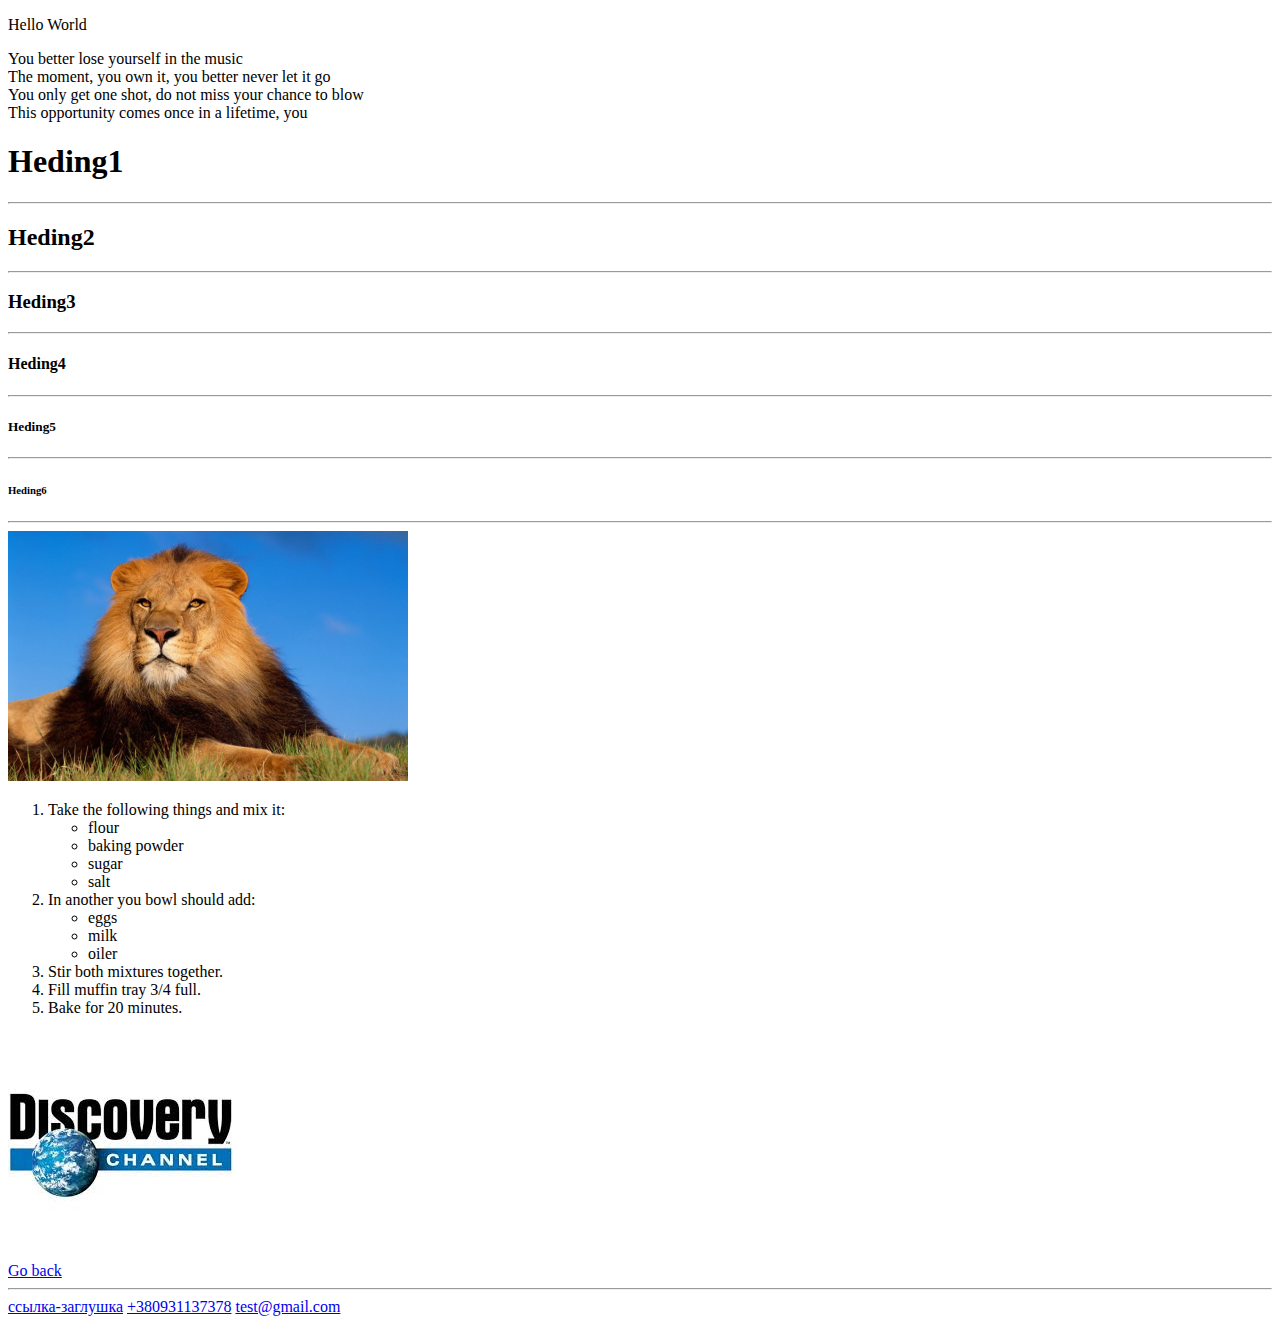
<file: LESSONS/Lesson 1-2/index.html>
<!DOCTYPE html>
<html lang="en">
<head>
    <meta charset="UTF-8">
    <meta name="viewport" content="width=device-width, initial-scale=1.0">
    <meta http-equiv="X-UA-Compatible" content="ie=edge">
    <title>My first html document</title>
</head>
<body>
        <p>Hello World</p>

        <p>
            
         You better lose yourself in the music <br>
         The moment, you own it, you better never let it go <br>
         You only get one shot, do not miss your chance to blow <br>
         This opportunity comes once in a lifetime, you

        </p>

        <h1>Heding1</h1> <hr>
        <h2>Heding2</h2> <hr>
        <h3>Heding3</h3> <hr>
        <h4>Heding4</h4> <hr>
        <h5>Heding5</h5> <hr>
        <h6>Heding6</h6> <hr>



        <img src="images/gandex.ru-19837_5933_732161030-e1410332996490.jpg" alt="lion" width="400" height="250" title="Lion">
         <ol>
           <li>Take the following things and mix it:</li>
             <ul>
               <li>flour</li>
               <li>baking powder</li>
               <li>sugar</li>
               <li>salt</li>
             </ul>
           <li>In another you bowl should add:
               <ul>
               <li>eggs</li>
               <li>milk</li>
               <li>oiler</li>
               </ul>
           </li>
               <li>Stir both mixtures together.</li>
               <li>Fill muffin tray 3/4 full.</li> 
               <li>Bake for 20 minutes.</li> 
         </ol>   
       <header>
         
           <a href="https://www.discoverychannel.ru/"> 
           <img src="[data-uri]" alt="Channel"> </a>
       </header>
             <a href="https://www.google.com" title="Back to home page" >Go back</a>
             <hr>
            <a href="#">ссылка-заглушка</a>
            <a href="tel:+380931137378">+380931137378</a>
            <a href="mailto:test@gmail.com">test@gmail.com</a>
            
</body>
</html>
</file>
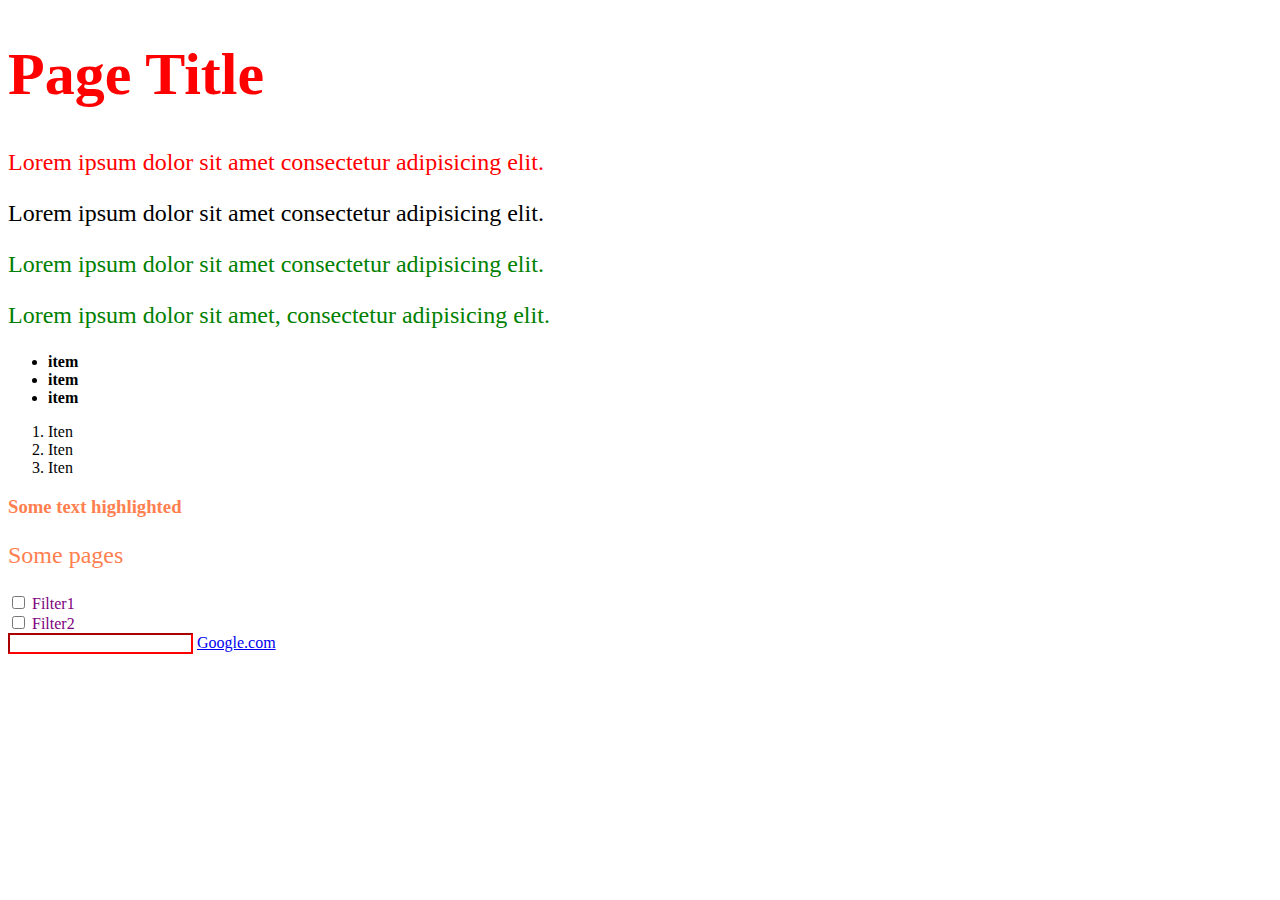
<file: LESSONS/Lesson 3/index.html>
<!DOCTYPE html>
<html lang="en">
<head>
    <meta charset="UTF-8">
    <meta name="viewport" content="width=device-width, initial-scale=1.0">
    <meta http-equiv="X-UA-Compatible" content="ie=edge">
    <title>lesson3</title>
    <style>
    p{
        font-size: 24px;
    } 
    </style>
    <link rel="stylesheet" href="css/app.css">

</head>
<body>
          <h1 id="page-title">Page Title</h1> 
      <p style="color: red;"> Lorem ipsum dolor sit amet consectetur adipisicing elit.</p> 
      <p>Lorem ipsum dolor sit amet consectetur adipisicing elit.  </p>
      <p class="green-text" > Lorem ipsum dolor sit amet consectetur adipisicing elit.  </p>
      <p class="green-text" > Lorem ipsum dolor sit amet, consectetur adipisicing elit.  </p>
      <ul>
          <li>item</li>
          <li>item</li>
          <li>item</li>
      </ul>
        <ol>
            <li>Iten</li>
            <li>Iten</li>
            <li>Iten</li>
        </ol>

      <div class="text-block" >
          <h3>Some text <span>highlighted</span> </h3>
          <p>Some pages</p>
      </div>

         <div>
             <input type="checkbox" name="filter" id="filter-option1">
             <label for="filter-option1">Filter1</label>
         </div>
         <div>
             <input type="checkbox" name="filter" id="filter-option2">
             <label for="filter-option2">Filter2</label>
         </div>
         <input type="text" name="" id="">
         <a href="#">Google.com</a>


</body>
</html>
</file>
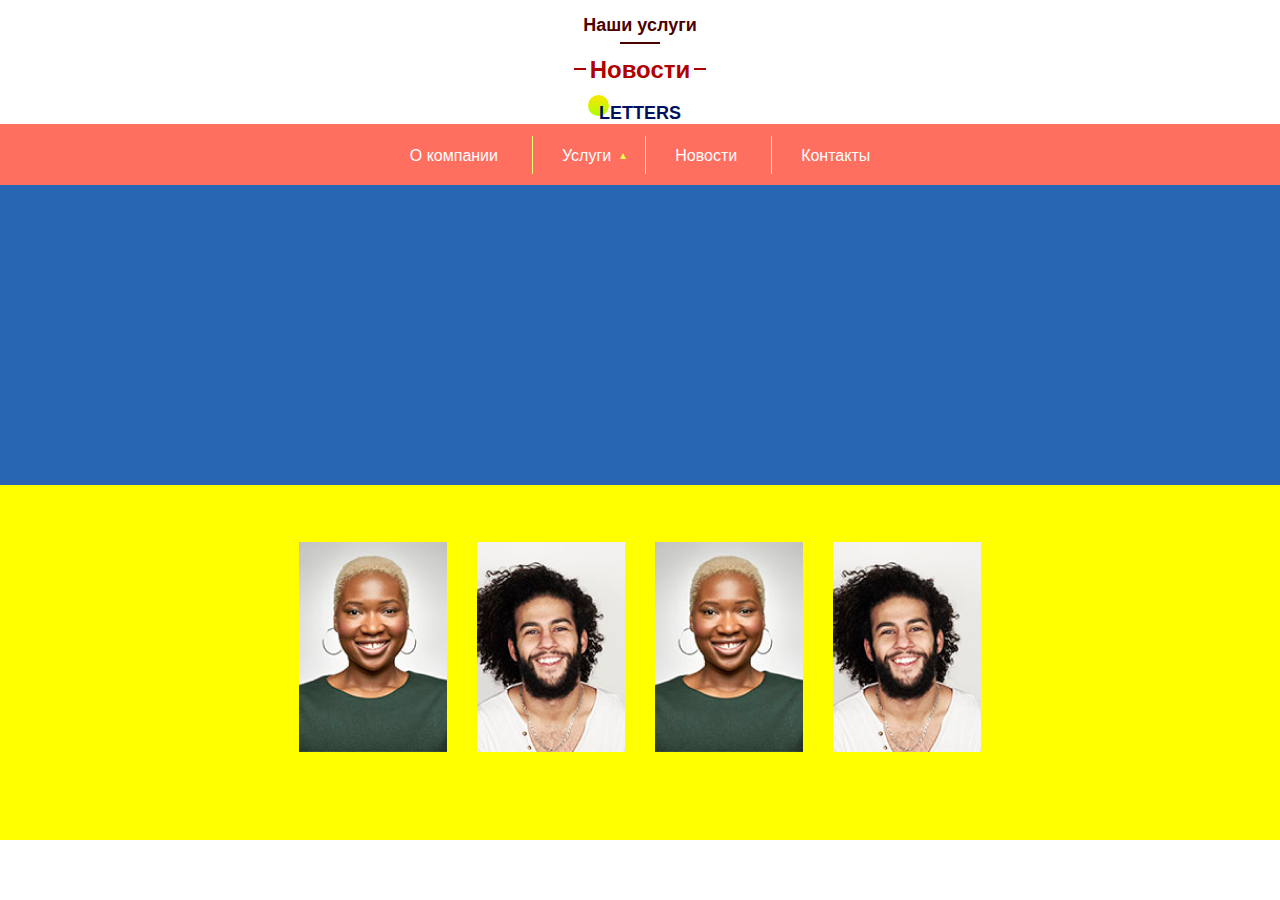
<file: LESSONS/lesson 5/index.html>
<!DOCTYPE html>
<html lang="en">
  <head>
    <meta charset="UTF-8" />
    <meta name="viewport" content="width=device-width, initial-scale=1.0" />
    <meta http-equiv="X-UA-Compatible" content="ie=edge" />
    <title>Lesson-1</title>
    <link rel="stylesheet" href="css/normalize.css" />
    <link rel="stylesheet" href="css/style.css" />
  </head>
  <body>
    <h2 class="first-title">Наши услуги</h2>
    <h2 class="second-title"><span>Новости</span></h2>
    <h2 class="third-title"><span>letters</span></h2>

    <!-- HEADER -->
    <header>
      <nav>
        <ul class="menu">
          <li class="menu-item">
            <a href="#" class="menu-link">О компании</a>
          </li>
          <li class="menu-item with-child">
            <a href="#" class="menu-link">Услуги</a>
            <ul class="submenu">
              <li class="submenu-item">
                <a href="#" class="submenu-link">Перевозки</a>
              </li>
              <li class="submenu-item">
                <a href="#" class="submenu-link">Ремонт</a>
              </li>
              <li class="submenu-item">
                <a href="#" class="submenu-link">Покраска</a>
              </li>
            </ul>
          </li>
          <li class="menu-item">
            <a href="#" class="menu-link">Новости</a>
          </li>
          <li class="menu-item">
            <a href="#" class="menu-link">Контакты</a>
          </li>
        </ul>
      </nav>
    </header>

    <main></main>

    <section class="gallery">
      <div class="container clearfix">
        <div class="column">
          <div class="gallery-item">
            <img src="image/Rectangle1.png" alt="1" class="gallery-image" />
            <button class="gallery-button">read more</button>
          </div>
        </div>
        <div class="column">
          <div class="gallery-item">
            <img src="image/Rectangle2.png" alt="2" class="gallery-image" />
            <button class="gallery-button">read more</button>
          </div>
        </div>
        <div class="column">
          <div class="gallery-item">
            <img src="image/Rectangle1.png" alt="3" class="gallery-image" />
            <button class="gallery-button">read more</button>
          </div>
        </div>
        <div class="column">
          <div class="gallery-item">
            <img src="image/Rectangle4.png" alt="4" class="gallery-image" />
            <button class="gallery-button">read more</button>
          </div>
        </div>
      </div>
    </section>
  </body>
</html>
</file>
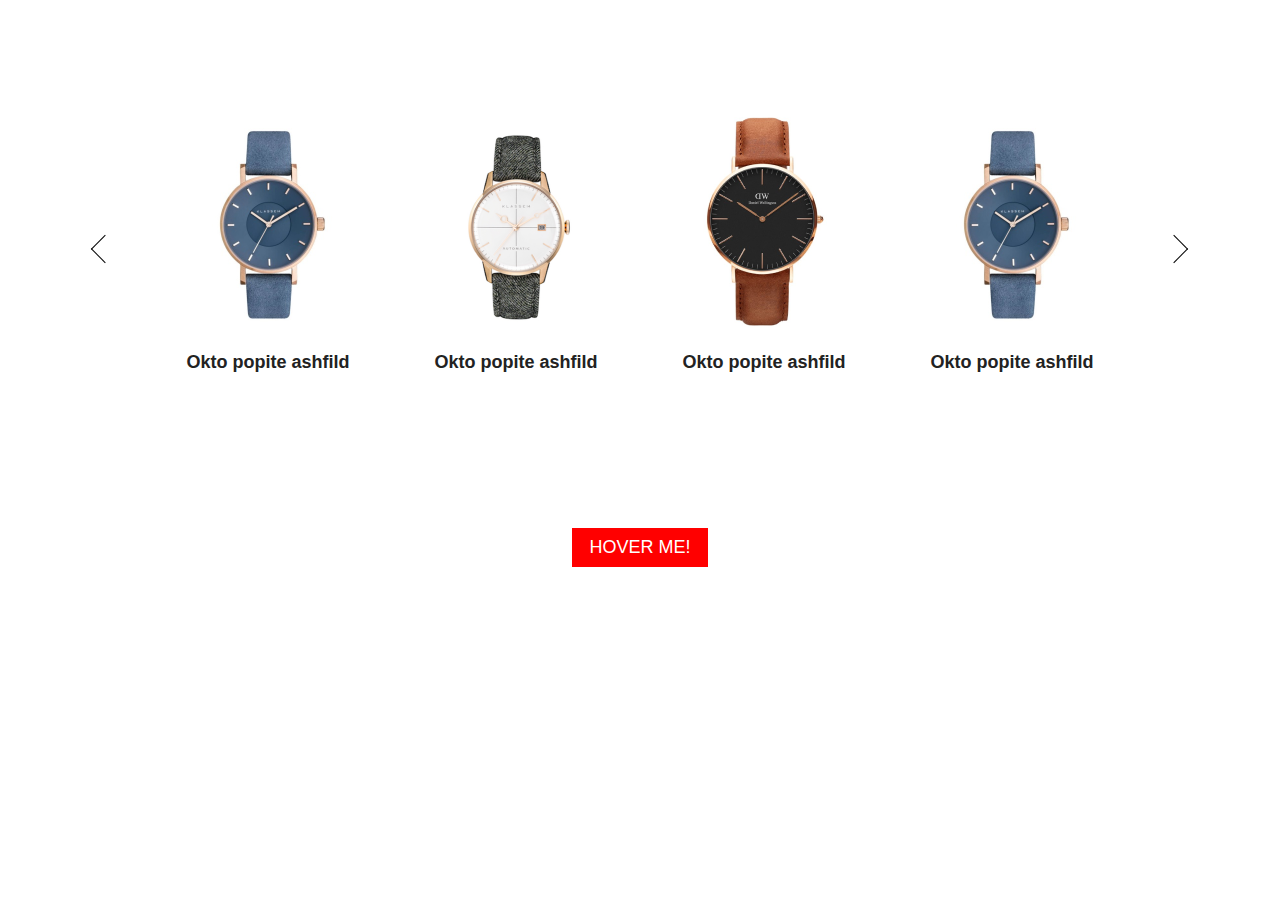
<file: LESSONS/lesson 6/index.html>
<!DOCTYPE html>
<html lang="en">
<head>
    <meta charset="UTF-8">
    <meta name="viewport" content="width=device-width, initial-scale=1.0">
    <meta http-equiv="X-UA-Compatible" content="ie=edge">
    <title>Document</title>
    <link rel="stylesheet" href="css/app.css">
</head>
<body>

    <!-- <header>
        <a href="#" class="logo">
            <img src="image/Vector.png" alt="logo" class="logo-image">
        </a>
        <nav>

            <ul class="menu">
                <li class="menu-item">
                    <a href="#" class="menu-link">home</a>
                </li>
                <li class="menu-item">
                    <a href="#" class="menu-link">about us</a>
                </li>
                <li class="menu-item">
                    <a href="#" class="menu-link">prodacts</a>
                </li>
                <li class="menu-item">
                    <a href="#" class="menu-link">contact</a>
                </li>
            </ul>
        </nav>

        <div>
            <p class="header-item">
                <a href="#" class="header-item-link">+380931137378</a>
            </p>
            <p class="header-item">
                <a href="#" class="header-item-link">robinhood@gmail.com</a>
            </p>
        </div>


    </header>

    <section>
        <div class="container">
            <img src="image/image (1).png" alt="image" class="container-image">
            <p class="container-text">
                Robinhood.com began in 2005. After years in the web hosting industry, we realized that it was near impossible for the average Jane or Joe to create their own website. Traditional web hosting services were simply too complicated, time consuming, and expensive to manage. 
                <br>
                <br> We created the Website.com Site Builder with the user's perspective in mind. We wanted to offer a platform that would require no coding skills or design experience. We keep it simple, so users can focus on creating an amazing website that reflects their brand. Best of all - it's free. You can get online, showcase your brand, or start selling products right away
        
            </p>
        </div>
    </section> -->

    <section class="gallery">
        <div class="container">

            <div class="navigation">
                <button class="btn prev-btn"></button>
                <button class="btn next-btn"></button>
            </div>


            <a href="#" class="gallery-item">
                <div class="img-wrapper">
                    <img src="image/VO17MV003W-Adriatic-Blue-Straight_s (1).png" alt="" class="galleru-img">
                </div>
                
             <h3 class="gallery-title">
                 Okto popite ashfild
             </h3>
            </a>

            <a href="#" class="gallery-item">
                <div class="img-wrapper">
                    <img src="image/DI17RG002M_Disco-Volante-Sartoria-Rose-Gold-Rhinogray-Flannel-40mm_Straight-450.png" alt="" class="galleru-img">
                </div>
             <h3 class="gallery-title">
                 Okto popite ashfild
             </h3>
            </a>
            <a href="#" class="gallery-item">
                <div class="img-wrapper">
                    <img src="image/dw-classic-black-durham-40rg.png" alt="" class="galleru-img">
                </div>
             <h3 class="gallery-title">
                 Okto popite ashfild
             </h3>
            </a>
            <a href="#" class="gallery-item">
                <div class="img-wrapper">
                    <img src="image/VO17MV003W-Adriatic-Blue-Straight_s (1).png" alt="" class="galleru-img">
                </div>
             <h3 class="gallery-title">
                 Okto popite ashfild
             </h3>
            </a>
        </div>
    </section>

    <div class="button-wrapper">
        <button class="my-button">HOVER ME!</button>
    </div>
    
    
</body>
</html>
</file>
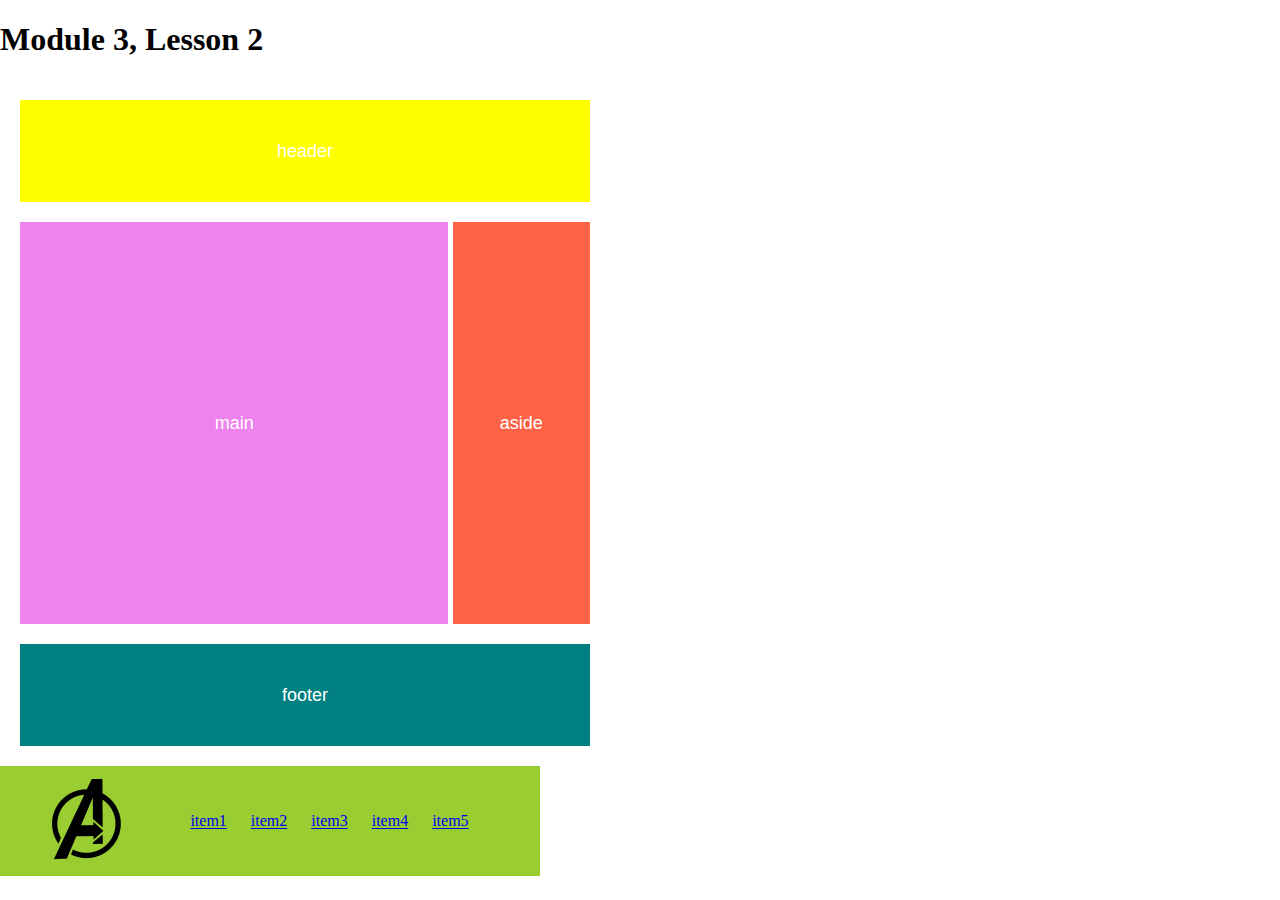
<file: LESSONS/Lesson 3/2-2/index.html>
<!DOCTYPE html>
<html lang="en">
<head>
    <meta charset="UTF-8">
    <meta name="viewport" content="width=device-width, initial-scale=1.0">
    <meta http-equiv="X-UA-Compatible" content="ie=edge">
    <title>Module 3, Lesson 2</title>
    <link rel="stylesheet" href="css/app.css">
</head>
<body>
    <h1>Module 3, Lesson 2</h1>

    <div class="prototype"> 
        <header class="mb-20">header</header>
        <main>main</main>
        <aside class="mb-20">aside</aside>
        <footer>footer</footer>
    </div>
    <div class="main-header">
        <nav>
            <a href="#" class="logo">
                <img src="img/avengers-logo-png-avengers-logo-png-1376.png" alt="logo">
                </a>
                <ul>
                    <li> <a href="#">item1</a> </li>
                    <li> <a href="#">item2</a> </li>
                    <li> <a href="#">item3</a> </li>
                    <li> <a href="#">item4</a> </li>
                    <li> <a href="#">item5</a> </li>
                </ul>
        </nav>
    </div>
    
</body>
</html>
</file>
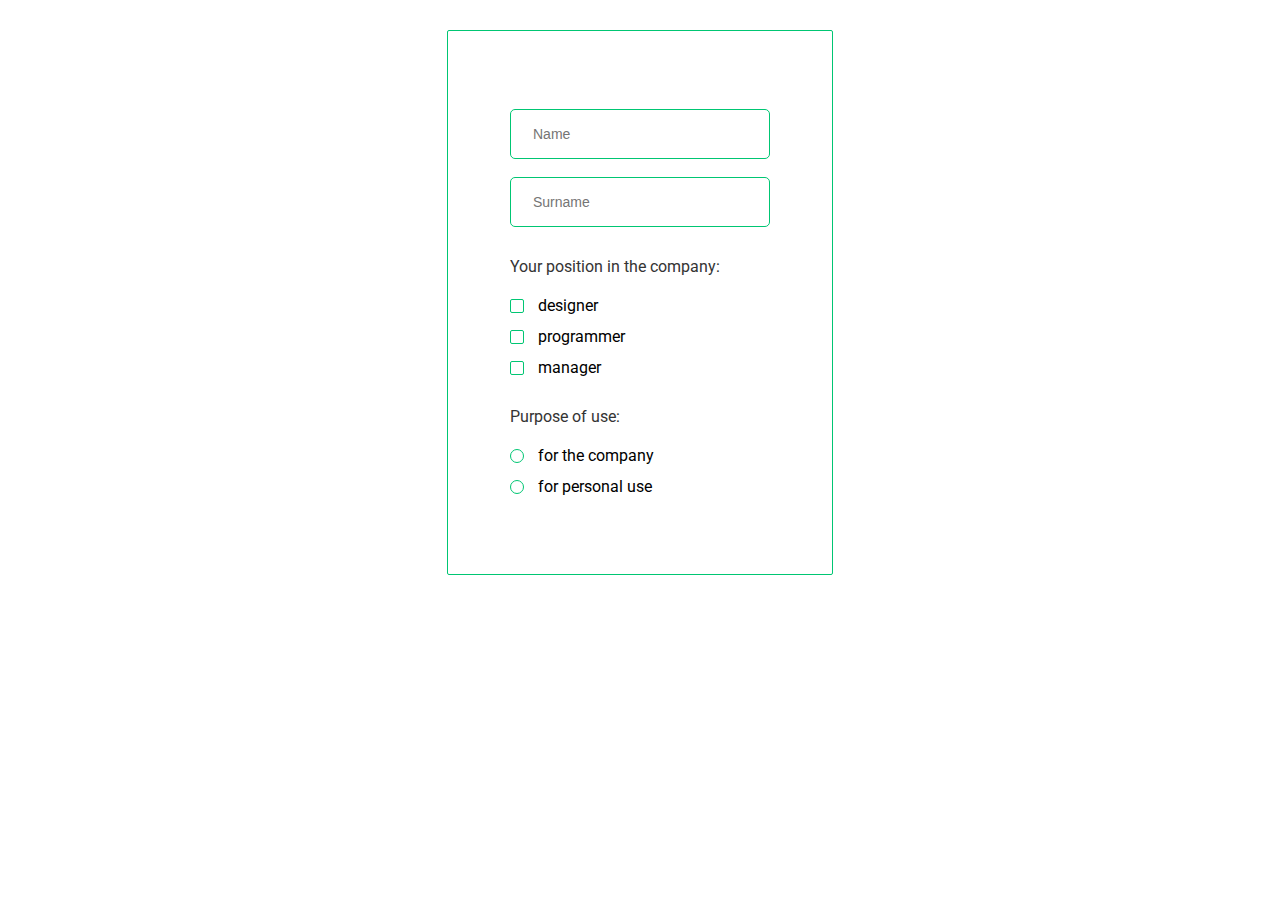
<file: LESSONS/lesson 7/part1/index.html>
<!DOCTYPE html>
<html lang="en">
<head>
    <meta charset="UTF-8">
    <meta name="viewport" content="width=device-width, initial-scale=1.0">
    <meta http-equiv="X-UA-Compatible" content="ie=edge">
    <title>Module7</title>
    <link href="https://fonts.googleapis.com/css?family=Roboto:400,500,700&display=swap" rel="stylesheet">
    <link rel="stylesheet" href="css/app.css">
</head>
<body>

    <!-- <p>Hello world</p>
    <h1>Hello world</h1> -->
    
    <form action="#" class="contact-form">

        <input class="form-field first-field" type="text" name="first_name" placeholder="Name">
        <input class="form-field" type="text" name="second_name" placeholder="Surname">

        <p class="form-title">Your position in the company:</p>

        <div class="form-group mb-12">
            <input class="form-checkbox" type="checkbox" name="job" id="job-1">
            <label class="form-label" for="job-1">designer</label>
        </div>

        <div class="form-group mb-12">
            <input class="form-checkbox" type="checkbox" name="job" id="job-2">
            <label class="form-label" for="job-2">programmer</label>
        </div>    
        
        <div class="form-group">
            <input class="form-checkbox" type="checkbox" name="job" id="job-3">
            <label class="form-label" for="job-3">manager</label>
        </div>

        <p class="form-title">Purpose of use:</p>

        <div class="form-group mb-12">
            <input type="radio" name="purpose" id="purpose-1" class="form-radio">
            <label class="form-label" for="purpose-1">for the company</label>
        </div>

        <div class="form-group">
            <input type="radio" name="purpose" id="purpose-2" class="form-radio">
            <label class="form-label" for="purpose-2">for personal use</label>
        </div>

    </form>

</body>
</html>
</file>
<file: LESSONS/Lesson 3/css/app.css>
*{box-sizing: border-box;}
h1{
    color: red;
}

.green-text{
    color: green;
}

#page-title{
    font-size: 60px;
}

ul li {
    font-weight: 700;
}
.text-block >*{
    color: coral;
}

input + label {
    color: purple;
}

input[type="text"] {
    border-color: red;
}

a:hover {
    text-decoration: none;
}
</file>
<file: LESSONS/lesson 5/css/style.css>
* {
  box-sizing: border-box;
}

body {
  margin: 0;
}

/* first-title */
.first-title {
  font-family: Arial, Helvetica, sans-serif;
  font-size: 18px;
  line-height: 21px;
  color: #4b0000;
  text-align: center;
  position: relative;
}

.first-title::after {
  content: "";
  position: absolute;
  width: 40px;
  height: 2px;
  background-color: #4b0000;
  bottom: -8px;
  right: 0;
  left: 0;
  margin: auto;
}

/* second-title */

.second-title {
  font-family: Arial, Helvetica, sans-serif;
  font-size: 24px;
  color: #b10000;
  text-align: center;
}

.second-title span {
  position: relative;
}

.second-title span::before,
.second-title span::after {
  content: "";
  position: absolute;
  width: 12px;
  height: 2px;
  background-color: #b10000;
  top: 0;
  bottom: 0;
  margin: auto;
}

.second-title span::before {
  left: -16px;
}

.second-title span::after {
  right: -16px;
}

/* third-title */

.third-title {
  font-family: Arial, Helvetica, sans-serif;
  font-size: 18px;
  line-height: 21px;
  color: #000f61;
  text-align: center;
  text-transform: uppercase;
  margin: auto;
}

.third-title span {
  position: relative;
}

.third-title span::before {
  content: "";
  position: absolute;
  width: 21px;
  height: 21px;
  top: -8px;
  left: -11px;
  border-radius: 50%;
  background: linear-gradient(180deg, #fee500 0%, #adff00 100%);
  z-index: -1;
}

/* header */

header {
  background: #ff6f60;
  text-align: center;
}

main {
  background: #2866b3;
  min-height: 300px;
}

.menu {
  margin: 0;
  padding: 0;
  list-style: none;
}

.menu-item {
  display: inline-block;
  position: relative;
}

.menu-link {
  display: block;
  padding: 22px 30px;
  line-height: 19px;
  font-family: Arial, "Helvetica Neue", Helvetica, sans-serif;
  text-decoration: none;
  color: #ffffff;
}

.menu-item {
  display: inline-block;
  position: relative;
}

.menu-link {
  padding: 22px 30px 20px;
  font-size: 16px;
  line-height: 19px;
  font-family: Arial, Helvetica, sans-serif;
  text-decoration: none;
  color: #fff;
  display: block;
}

.menu-item:not(:first-child)::before {
  content: "";
  position: absolute;
  width: 1px;
  height: 38px;
  background-color: #e7ff79;
  top: 0;
  bottom: 0;
  margin: auto;
  left: 0;
}

.menu-item.with-child::after {
  content: "";
  position: absolute;
  width: 0;
  height: 0;
  border-bottom: 6px solid #e7ff49;
  border-right: 3px solid transparent;
  border-left: 3px solid transparent;
  right: 15px;
  top: 2px;
  bottom: 0;
  margin: auto;
  transition: linear 0.3s;
}

.submenu {
  position: absolute;
  width: 186px;
  left: 0;
  top: 100%;
  margin: 0;
  padding: 0;
  list-style: none;
  background-color: #fff;
  z-index: 2;
  display: none;
}

.submenu-link {
  font-size: 14px;
  line-height: 16px;
  display: block;
  text-decoration: none;
  color: #565656;
  text-align: left;
  font-family: arial;
  padding: 6px 6px 6px 18px;
  position: relative;
}

.submenu-link:hover {
  background-color: #e7ff79;
}

.submenu-link::before {
  content: "";
  position: absolute;
  width: 4px;
  height: 4px;
  background-color: #ff6f60;
  left: 8px;
  top: 12px;
  /* border-bottom: 4px solid #ff6f60;
  border-right: 4px solid #ff6f60; */
}

.menu-item.with-child:hover::after {
  transform: rotate(180deg);
}

.menu-item.with-child:hover .submenu {
  display: block;
}

.gallery {
  padding: 57px 0 83px;
  background-color: yellow;
}

.container {
  max-width: 712px;
  margin: auto;
}

.column {
  float: left;
  width: 25%;
  padding: 0 15px;
  position: relative;
}

.clearfix::after {
  content: "";
  display: table;
  clear: both;
}

.gallery-item {
  position: relative;
}

.gallery-button {
  background: rgba(255, 255, 255, 0.8);
  border-radius: 20px;
  width: 110px;
  text-align: center;
  border: 0;
  font-family: Arial;
  font-size: 12px;
  color: #2d2d2d;
  line-height: 30px;
  text-transform: capitalize;
  cursor: pointer;
  position: absolute;
  bottom: 17px;
  left: 0;
  right: 0;
  margin: auto;
  display: none;
}

.gallery-item:hover .gallery-button {
  display: block;
}

.gallery-item:hover .gallery-image {
  filter: blur(2px);
}
</file>
<file: LESSONS/lesson 6/css/app.css>
*,
*::after,
*::before {
    box-sizing: border-box;
}

body {
    margin: 0;
}
/* 
header {
    display: flex;
    justify-content: space-around;
    align-items: center;
    margin-bottom: 100px;
}

.menu {
    margin: 0;
    padding: 0;
    list-style: none;
    display: flex;
}

.menu-item {
    width: 180px;
    display: block;
}

.menu-link {
    display: block;
    text-decoration: none;
    color: #565656;
    line-height: 19px;
    font-family: Arial;
    border: 1px solid #53C38E;
    padding: 25px 0;
    text-align: center;
    margin-left: -1px;
}

.menu-link:hover {
    background-color: #53C38E;
    color: #ffffff;
}

.header-item {
    margin: 0;
    line-height: 20px;
}

.header-item-link {
    text-decoration: none;
    font-family: Arial;
    color: #565656;
}

.container {
    max-width: 1132px;
    display: flex;
    justify-content: space-between;
    align-items: center;
    margin: auto;
}

.container-image {
    width: 538px;
}

.container-text {
    width: 534px;
} */

.gallery {
    padding: 85px 0;
}

.container {
    max-width: 992px;
    margin: 0 auto;
    display: flex;
    position: relative;
}

.gallery-item {
    border: 2px solid transparent;
    width: 25%;
    /* flex-basis: 25%; */
    padding: 25px 10px 38px ;
    text-decoration: none;
    color: #222222;
    z-index: 2;
}

.gallery-item:hover {
    border-color: #53C38E;
}



.gallery-img {
    display: block;
    max-width: 100%;
    height: auto;
}

.img-wrapper {
    max-height: 225px;
    overflow: hidden;
    margin-bottom: 15px;
}

.gallery-title {
    text-align: center;
    margin: 0;
    font-size: 18px;
    line-height: 21px;
    font-family: Arial, Helvetica, sans-serif;
}

.navigation {
    position: absolute;
    height: 34px;
    top: 0;
    bottom: 0;
    margin: auto;
    width: 100%;
}

.btn {
    position: absolute;
    width: 25px;
    height: 34px;
    background: transparent;
    border: none;
}

.btn:before {
    content: "";
    position: absolute;
    width: 20px;
    height: 20px;
    border-left: 1px solid #000;
    border-bottom: 1px solid #000;
    top: 0;
    bottom: 0;
    margin: auto;
    z-index: 1;
}

.prev-btn:before {
    transform: rotate(45deg);

}

.prev-btn {
    left: -62px;
}

.next-btn {
    right: -62px;
}


.next-btn::before {
    transform: rotate(225deg);
    left: -9px;
}

.button-wrapper {
    text-align: center;
    padding: 30px;
}

.my-button {
    display: inline-block;
    padding: 8px 16px;
    background-color: red;
    border: 1px solid red;
    color: #ffffff;
    font-size: 18px;
    font-family: Arial;
    cursor: pointer;
    transition: linear 0.3s;
}


.my-button:hover {
    background-color: transparent;
    color: #222222;
    transform: scale(1.1);
}
</file>
<file: LESSONS/Lesson 3/2-2/css/app.css>
* {
    box-sizing: border-box;
}

body {
    margin: 0;
}
.prototype {
    width: 610px;
    padding: 20px;
    color: white;
    font-size: 18px;
    line-height: 22px;
    font-family: Arial;
    text-align: center;
}

header {
    background-color: yellow;   
}
main {
    background-color: violet;
}
aside {
    background-color: tomato;
    width:calc(25% - 6px);
}
footer {
    background-color: teal;
}
header, footer {
    padding: 40px 0;
}
main, aside {
    padding: 190px 0;
    display: inline-block;
}
main {
    width: 75%;
}

.mb-20 {
    margin-bottom: 20px;
}
.main-header {
    width: 540px;
    background-color: yellowgreen;
    padding: 12px 30px;
    text-align: center;
    
}
ul, li {
    display: inline-block;
    margin: 0;
    padding: 0;
    list-style: none;
    margin: 0 10px;
}

a, ul {
    vertical-align: middle;
}
.logo {
    vertical-align: middle;
    margin-right: 45px;
    text-decoration: none;
}
</file>
<file: LESSONS/lesson 7/part1/css/app.css>
:root {
    --green-color: #00c673;
}


@font-face {
    font-family: "Gilroy-font";
    src: url("../fonts/Gilroy-Regular.ttf") format("truetype");
    font-weight: normal;
}


@font-face {
    font-family: "Gilroy-font";
    src: url("../fonts/Gilroy-Black.ttf") format("truetype");
    font-weight: 900;
}


*,
*::before,
*::after {
    box-sizing: border-box;
}

/* 
body {
    margin: 0;
    font-family: "Gilroy-font";
}


h1 {
    font-weight: 900;
} */


body {
    margin: 0;
    font-family: "Roboto", sans-serif;
}


.contact-form {
    width: 386px;
    margin: 30px auto;
    border: 1px solid var(--green-color);
    border-radius: 2px;
    padding: 78px 62px;
}


.form-field {
    display: block;
    width: 100%;
    border: 1px solid var(--green-color);
    border-radius: 5px;
    padding: 16px 22px;
    font-size: 14px;
    line-height: 16px;
    color: #555555;
}


.first-field {
    margin-bottom: 18px;
}


.form-title {
    margin: 30px 0 20px;
    font-size: 16px;
    line-height: 19px;
    color: #343434;
}


.form-label {
    padding-left: 28px;
    position: relative;
}


.form-label::before {
    content: "";
    position: absolute;
    width: 14px;
    height: 14px;
    border-radius: 2px;
    border: 1px solid var(--green-color);
    top: 3px;
    left: 0;
}


.form-checkbox:checked + .form-label::before {
    background-color: var(--green-color);
}


.mb-12 {
    margin-bottom: 12px;
}


.form-radio + .form-label::before {
    border-radius: 50%;
}


.form-radio + .form-label::after {
    content: "";
    position: absolute;
    width: 8px;
    height: 8px;
    background-color: var(--green-color);
    border-radius: 50%;
    top: 6px;
    left: 3px;
    display: none;
}



.form-radio:checked + .form-label::after {
    display: block;
}


.form-radio,
.form-checkbox {
    visibility: hidden;
    position: absolute;
    left: -9999px;

}
</file>
